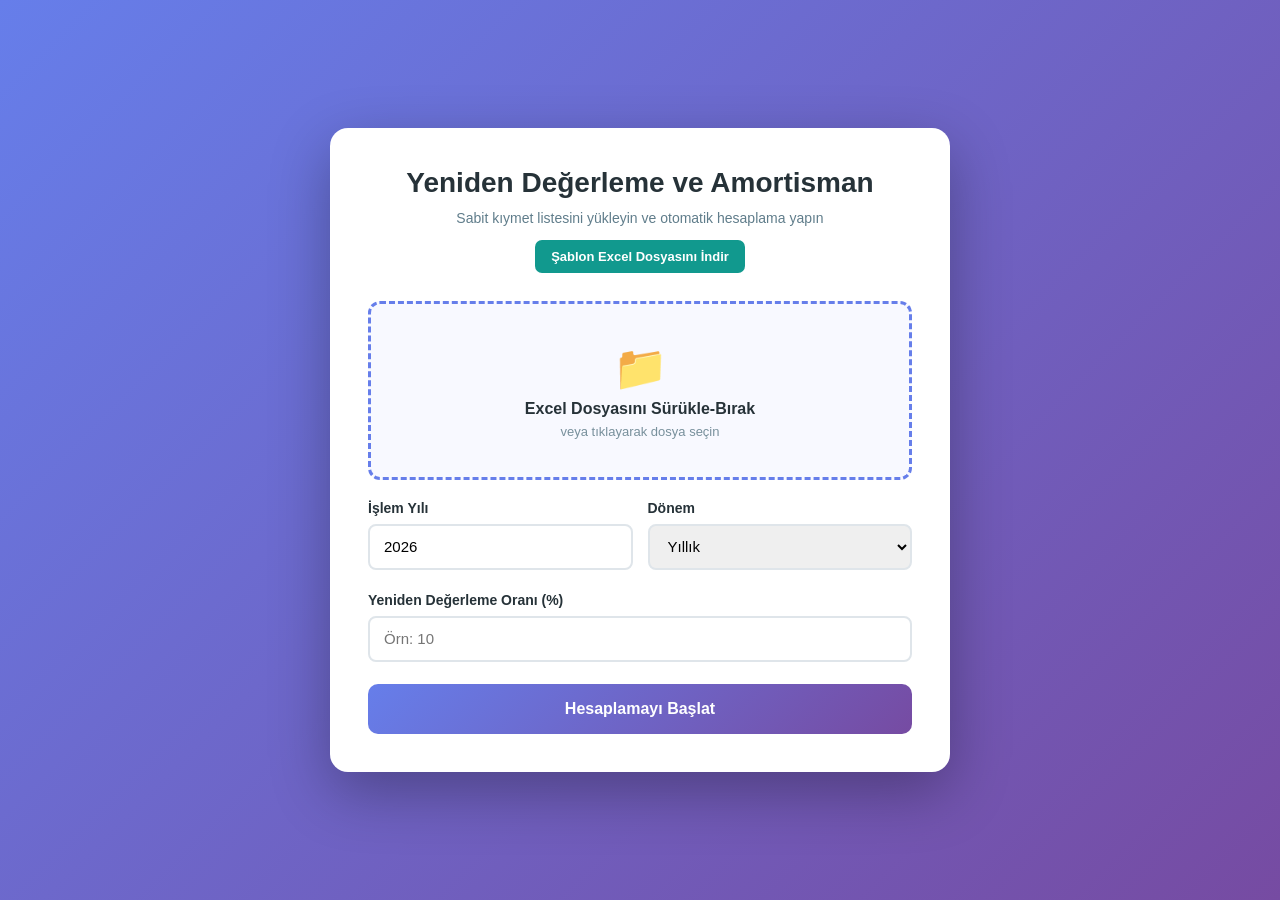
<file: docs/index.html>
<!DOCTYPE html>
<html lang="tr">
<head>
    <meta charset="UTF-8">
    <meta name="viewport" content="width=device-width, initial-scale=1.0">
    <title>Yeniden Değerleme ve Amortisman</title>
    <script src="vendor/xlsx.full.min.js"></script>
    <style>
        * { box-sizing: border-box; margin: 0; padding: 0; }
        body {
            min-height: 100vh;
            display: flex;
            justify-content: center;
            align-items: center;
            padding: 20px;
            background: linear-gradient(135deg, #667eea 0%, #764ba2 100%);
            color: #263238;
            font-family: "Segoe UI", Tahoma, Geneva, Verdana, sans-serif;
        }
        .container {
            width: 100%;
            max-width: 620px;
            padding: 38px;
            background: #ffffff;
            border-radius: 18px;
            box-shadow: 0 20px 60px rgba(0, 0, 0, 0.3);
        }
        .header { text-align: center; margin-bottom: 28px; }
        .header h1 { color: #263238; font-size: 28px; line-height: 1.2; margin-bottom: 10px; }
        .header p { color: #607d8b; font-size: 14px; }
        .template-link {
            display: inline-block;
            margin-top: 14px;
            padding: 9px 16px;
            background: #11998e;
            color: #ffffff;
            text-decoration: none;
            border: 0;
            border-radius: 7px;
            font-size: 13px;
            font-weight: 700;
            cursor: pointer;
        }
        .upload-area {
            display: flex;
            flex-direction: column;
            align-items: center;
            gap: 6px;
            border: 3px dashed #667eea;
            border-radius: 12px;
            padding: 38px 20px;
            text-align: center;
            cursor: pointer;
            background: #f8f9ff;
            margin-bottom: 20px;
        }
        .upload-area:hover, .upload-area.dragover { background: #eef1ff; border-color: #5568d3; }
        .upload-icon { font-size: 44px; }
        .upload-text { color: #263238; font-size: 16px; font-weight: 700; }
        .upload-subtext { color: #78909c; font-size: 13px; }
        input[type="file"] { display: none; }
        .file-info {
            display: none;
            background: #e8f5e9;
            color: #2e7d32;
            padding: 12px 14px;
            border-radius: 8px;
            margin-bottom: 22px;
            font-size: 14px;
        }
        .file-info.show { display: flex; gap: 6px; flex-wrap: wrap; }
        .grid { display: grid; grid-template-columns: 1fr 1fr; gap: 15px; }
        .form-group { display: block; margin-bottom: 22px; }
        .form-group span {
            display: block;
            color: #263238;
            font-size: 14px;
            font-weight: 700;
            margin-bottom: 8px;
        }
        .form-group input, .form-group select {
            width: 100%;
            min-height: 46px;
            padding: 11px 14px;
            border: 2px solid #dfe5ea;
            border-radius: 8px;
            font-size: 15px;
        }
        .btn {
            width: 100%;
            min-height: 50px;
            padding: 14px;
            border: 0;
            border-radius: 10px;
            color: #ffffff;
            background: linear-gradient(135deg, #667eea 0%, #764ba2 100%);
            font-size: 16px;
            font-weight: 800;
            cursor: pointer;
        }
        .result, .error { display: none; }
        .error.show {
            display: block;
            margin-top: 18px;
            padding: 14px;
            border-radius: 8px;
            background: #ffebee;
            color: #b71c1c;
            font-size: 14px;
        }
        .result.show {
            display: block;
            margin-top: 22px;
            padding: 20px;
            border-radius: 10px;
            background: #e3f2fd;
        }
        .result h2 { color: #1565c0; font-size: 18px; margin-bottom: 14px; }
        .result-item {
            display: flex;
            justify-content: space-between;
            gap: 12px;
            background: #ffffff;
            padding: 11px 14px;
            border-radius: 7px;
            margin-bottom: 8px;
            font-size: 14px;
        }
        @media (max-width: 620px) {
            body { align-items: flex-start; }
            .container { padding: 26px; }
            .header h1 { font-size: 23px; }
            .grid { grid-template-columns: 1fr; gap: 0; }
        }
    </style>
</head>
<body>
    <main class="container">
        <header class="header">
            <h1>Yeniden Değerleme ve Amortisman</h1>
            <p>Sabit kıymet listesini yükleyin ve otomatik hesaplama yapın</p>
            <button class="template-link" id="templateBtn">Şablon Excel Dosyasını İndir</button>
        </header>

        <form id="calculationForm">
            <label class="upload-area" id="uploadArea" for="excelFile">
                <span class="upload-icon">📁</span>
                <span class="upload-text">Excel Dosyasını Sürükle-Bırak</span>
                <span class="upload-subtext">veya tıklayarak dosya seçin</span>
                <input type="file" id="excelFile" name="excel_file" accept=".xlsx,.xlsm" required>
            </label>

            <div class="file-info" id="fileInfo">
                <span>Seçilen dosya:</span>
                <strong id="fileName"></strong>
            </div>

            <div class="grid">
                <label class="form-group" for="islemYili">
                    <span>İşlem Yılı</span>
                    <input type="number" id="islemYili" name="islem_yili" min="2000" max="2100" value="2026" required>
                </label>

                <label class="form-group" for="donem">
                    <span>Dönem</span>
                    <select id="donem" name="donem" required>
                        <option value="1">1. Dönem (3 Aylık)</option>
                        <option value="2">2. Dönem (6 Aylık)</option>
                        <option value="3">3. Dönem (9 Aylık)</option>
                        <option value="4" selected>Yıllık</option>
                    </select>
                </label>
            </div>

            <label class="form-group" for="ydOrani">
                <span>Yeniden Değerleme Oranı (%)</span>
                <input type="text" id="ydOrani" name="yd_orani" placeholder="Örn: 10" required>
            </label>

            <button type="submit" class="btn" id="submitBtn">Hesaplamayı Başlat</button>
        </form>

        <section class="error" id="error"></section>

        <section class="result" id="result">
            <h2>İşlem başarıyla tamamlandı</h2>
            <div class="result-item"><span>İşlenen Sabit Kıymet</span><strong id="sabitKiymetSayisi">-</strong></div>
            <div class="result-item"><span>YD Fiş Sayısı</span><strong id="ydFisSayisi">-</strong></div>
            <div class="result-item"><span>Amortisman Fiş Sayısı</span><strong id="amortismanFisSayisi">-</strong></div>
        </section>
    </main>

    <script>
        const headers = ["sabit kıymet", "sabit kıymet açıklama", "aktife giriş tarihi", "amortisman oranı", "amortisman yöntemi", "defter son değeri", "defter birikmiş amort", "defter net değeri"];
        const moneyFormat = "#,##0.00";

        const uploadArea = document.getElementById("uploadArea");
        const fileInput = document.getElementById("excelFile");
        const fileInfo = document.getElementById("fileInfo");
        const fileName = document.getElementById("fileName");
        const form = document.getElementById("calculationForm");
        const result = document.getElementById("result");
        const error = document.getElementById("error");

        document.getElementById("templateBtn").addEventListener("click", downloadTemplate);
        uploadArea.addEventListener("dragover", (event) => { event.preventDefault(); uploadArea.classList.add("dragover"); });
        uploadArea.addEventListener("dragleave", () => uploadArea.classList.remove("dragover"));
        uploadArea.addEventListener("drop", (event) => {
            event.preventDefault();
            uploadArea.classList.remove("dragover");
            if (event.dataTransfer.files.length > 0) {
                fileInput.files = event.dataTransfer.files;
                showFileName(event.dataTransfer.files[0].name);
            }
        });
        fileInput.addEventListener("change", (event) => {
            if (event.target.files.length > 0) showFileName(event.target.files[0].name);
        });
        form.addEventListener("submit", async (event) => {
            event.preventDefault();
            hideMessages();
            try {
                const file = fileInput.files[0];
                if (!file) throw new Error("Excel dosyası seçilmedi.");
                const islemYili = Number(document.getElementById("islemYili").value);
                const donem = Number(document.getElementById("donem").value);
                const ydOrani = parseNumber(document.getElementById("ydOrani").value);
                const assets = await readAssets(file);
                const rows = calculateAssets(assets, islemYili, donem, ydOrani);
                const summary = createResultWorkbook(rows, islemYili, donem, ydOrani);
                document.getElementById("sabitKiymetSayisi").textContent = `${summary.assetCount} adet`;
                document.getElementById("ydFisSayisi").textContent = `${summary.ydVoucherCount} adet`;
                document.getElementById("amortismanFisSayisi").textContent = `${summary.depreciationVoucherCount} adet`;
                result.classList.add("show");
            } catch (err) {
                error.textContent = err.message || String(err);
                error.classList.add("show");
            }
        });

        function showFileName(name) {
            fileName.textContent = name;
            fileInfo.classList.add("show");
        }

        function hideMessages() {
            result.classList.remove("show");
            error.classList.remove("show");
        }

        function downloadTemplate() {
            const wb = XLSX.utils.book_new();
            const data = [
                headers,
                [252, "Fabrika Binası", "01.01.2020", 0.02, "Normal", 12000000, 1440000, { f: "F2-G2" }],
                [253, "CNC Makinesi", "15.03.2021", 0.20, "Hızlı", 3500000, 2450000, { f: "F3-G3" }],
                [253, "Paketleme Hattı", "10.07.2023", 0.10, "Normal", 2800000, 560000, { f: "F4-G4" }],
                [254, "BMW Araç", "01.11.2022", 0.20, "Normal", 2000000, 1400000, { f: "F5-G5" }],
                [254, "Mercedes Araç", "01.04.2026", 0.20, "Normal", 1200000, 0, { f: "F6-G6" }],
                [255, "Ofis Mobilyaları", "01.01.2022", 0.20, "Hızlı", 500000, 400000, { f: "F7-G7" }],
                [255, "Bilgisayar Donanımı", "05.05.2024", 0.25, "Hızlı", 750000, 375000, { f: "F8-G8" }],
                [264, "Özel Maliyet", "01.09.2023", 0.20, "Normal", 1500000, 450000, { f: "F9-G9" }],
                [267, "Diğer Maddi Olmayan Hak", "01.02.2024", 0.10, "Hızlı", 900000, 180000, { f: "F10-G10" }],
                [267, "Diğer Duran Varlık", "01.12.2025", 0.20, "Normal", 650000, 65000, { f: "F11-G11" }],
            ];
            const ws = XLSX.utils.aoa_to_sheet(data);
            styleTemplateSheet(ws);
            XLSX.utils.book_append_sheet(wb, ws, "Şablon");
            XLSX.writeFile(wb, "SABLON_SABIT_KIYMET_LISTESI.xlsx", { cellStyles: true });
        }

        async function readAssets(file) {
            const buffer = await file.arrayBuffer();
            const wb = XLSX.read(buffer, { type: "array", cellDates: true });
            const ws = wb.Sheets[wb.SheetNames[0]];
            const rows = XLSX.utils.sheet_to_json(ws, { header: 1, raw: true, defval: "" });
            if (!rows.length) throw new Error("Excel dosyasında veri bulunamadı.");
            const headerRowIndex = detectHeaderRow(rows);
            const mapping = buildMapping(rows[headerRowIndex]);
            for (const field of ["name", "date", "cost"]) {
                if (mapping[field] === undefined) throw new Error("Zorunlu kolonlar bulunamadı.");
            }
            if (mapping.life === undefined && mapping.rate === undefined) throw new Error("Amortisman oranı veya faydalı ömür bulunamadı.");
            const assets = [];
            for (const row of rows.slice(headerRowIndex + 1)) {
                const asset = parseAsset(row, mapping);
                if (asset) assets.push(asset);
            }
            if (!assets.length) throw new Error("Hesaplanacak geçerli sabit kıymet satırı bulunamadı.");
            return assets;
        }

        function detectHeaderRow(rows) {
            let bestIndex = 0;
            let bestScore = -1;
            rows.slice(0, 10).forEach((row, index) => {
                const mapping = buildMapping(row);
                const score = Object.keys(mapping).length;
                if (score > bestScore) {
                    bestScore = score;
                    bestIndex = index;
                }
            });
            return bestIndex;
        }

        function buildMapping(row) {
            const aliases = {
                code: ["sabit kiymet", "kiymet no", "demirbas no", "no"],
                name: ["sabit kiymet aciklama", "kiymet adi", "aciklama", "cinsi"],
                date: ["aktife giris tarihi", "giris tarihi", "edinim tarihi", "tarih"],
                rate: ["amortisman orani", "oran"],
                method: ["amortisman yontemi", "yontem"],
                cost: ["defter son degeri", "maliyet", "bedel", "tutar"],
                accumulated: ["defter birikmis amort", "birikmis amortisman"],
                net: ["defter net degeri", "net deger"],
                life: ["faydali omur", "omur", "sure"],
                passenger: ["binek oto", "binek"],
            };
            const normalized = row.map(normalize);
            const mapping = {};
            for (const [field, names] of Object.entries(aliases)) {
                const index = normalized.findIndex((value) => names.some((name) => value === name || value.includes(name)));
                if (index >= 0) mapping[field] = index;
            }
            return mapping;
        }

        function parseAsset(row, mapping) {
            const get = (field) => mapping[field] === undefined ? "" : row[mapping[field]];
            const name = String(get("name") || "").trim();
            const date = parseDate(get("date"));
            const cost = parseNumber(get("cost"));
            const rate = parseRate(get("rate"));
            let life = parseNumber(get("life"));
            if (!life && rate) life = Math.max(Math.round(1 / rate), 1);
            if (!name || !date || !cost || !life) return null;
            const accumulated = parseNumber(get("accumulated")) || 0;
            const net = parseNumber(get("net")) || cost - accumulated;
            const code = String(get("code") || "SK").trim();
            return {
                code,
                name,
                account: code,
                date,
                cost,
                accumulated,
                net,
                rate: rate || 1 / life,
                life,
                method: parseMethod(get("method")),
                passenger: parsePassenger(get("passenger"), code, name),
            };
        }

        function calculateAssets(assets, year, period, ydRate) {
            const periodMonths = { 1: 3, 2: 6, 3: 9, 4: 12 }[period] || 12;
            const factor = ydRate / 100;
            return assets.map((asset) => {
                const startYear = asset.date.getFullYear();
                const lastYear = startYear + asset.life - 1;
                const eligible = startYear < year && asset.net > 0 && year <= lastYear;
                const assetFactor = eligible ? factor : 0;
                const activeMonths = activeMonthsFor(asset, year, periodMonths);
                const revaluedCost = asset.cost * (1 + assetFactor);
                const revaluedAccumulated = asset.accumulated * (1 + assetFactor);
                const revaluedNet = revaluedCost - revaluedAccumulated;
                const annualAmount = activeMonths === 0 ? 0 : calculateAnnualDepreciation(asset, revaluedCost, revaluedNet);
                const periodDepreciation = annualAmount * activeMonths / 12;
                const status = activeMonths === 0 ? "Amortisman hakkı yok" : assetStatus(asset, year);
                return {
                    asset,
                    ydRate: eligible ? ydRate : 0,
                    revaluedCost,
                    revaluedAccumulated,
                    revaluedNet,
                    assetIncrease: asset.cost * assetFactor,
                    accumulatedIncrease: asset.accumulated * assetFactor,
                    fundIncrease: asset.net * assetFactor,
                    annualDepreciation: annualAmount,
                    periodDepreciation,
                    status,
                };
            });
        }

        function activeMonthsFor(asset, year, periodMonths) {
            const startYear = asset.date.getFullYear();
            if (startYear > year) return 0;
            if (startYear < year) return year > startYear + asset.life - 1 ? 0 : periodMonths;
            const month = asset.date.getMonth() + 1;
            if (month > periodMonths) return 0;
            return asset.passenger ? periodMonths - month + 1 : periodMonths;
        }

        function calculateAnnualDepreciation(asset, cost, net) {
            if (net <= 0) return 0;
            if (asset.method === "Azalan") return Math.min(net * asset.rate * 2, cost * 0.5);
            return cost * asset.rate;
        }

        function assetStatus(asset, year) {
            const startYear = asset.date.getFullYear();
            const lastYear = startYear + asset.life - 1;
            if (year > lastYear) return "Amortisman hakkı yok";
            if (asset.passenger) {
                if (year === lastYear) return "Son yıl dikkat";
                if (year === startYear) return "Binek ilk yıl kıst";
                return "";
            }
            return year === lastYear ? "Son yıl" : "";
        }

        function createResultWorkbook(rows, year, period, ydRate) {
            const wb = XLSX.utils.book_new();
            const summary = createMainSheet(rows, year, period, ydRate);
            const vouchers = createVoucherSheet(rows);
            XLSX.utils.book_append_sheet(wb, summary, "YD ve Amortisman");
            XLSX.utils.book_append_sheet(wb, vouchers.sheet, "Muhasebe Fişleri");
            const filename = `YD_Amortisman_Sonuc_${year}_${periodLabel(period).replaceAll(" ", "_")}_${timestamp()}.xlsx`;
            XLSX.writeFile(wb, filename, { cellStyles: true });
            return {
                assetCount: rows.length,
                ydVoucherCount: vouchers.ydCount,
                depreciationVoucherCount: vouchers.depCount,
            };
        }

        function createMainSheet(rows, year, period, ydRate) {
            const data = [
                ["YENİDEN DEĞERLEME VE AMORTİSMAN TABLOSU"],
                [`İşlem Yılı: ${year}`],
                [`Dönem: ${periodLabel(period)}`],
                [`YD Oranı: %${Number(ydRate).toFixed(4)}`],
                [],
                ["Sabit Kıymet", "Açıklama", "Aktif Giriş Tarihi", "Amort. Oranı", "Amort. Yöntemi", "Defter Son Değeri", "Defter Birikmiş Amort.", "Defter Net Değeri", "", "YD Oranı", "YD Sabit Kıymet", "YD Birikmiş Amort.", "YD Net Değer", "", "YD Yıllık Amortisman", "YD Dönem Amortismanı", "Durum"],
            ];
            rows.forEach(({ asset, ydRate, revaluedCost, revaluedAccumulated, revaluedNet, annualDepreciation, periodDepreciation, status }) => {
                data.push([asset.code, asset.name, formatDate(asset.date), asset.rate, asset.method === "Azalan" ? "Hızlı" : "Normal", asset.cost, asset.accumulated, asset.net, "", ydRate / 100, revaluedCost, revaluedAccumulated, revaluedNet, "", annualDepreciation, periodDepreciation, status]);
            });
            const totalRow = data.length + 1;
            data.push(["", "TOPLAM", "", "", "", { f: `SUM(F7:F${totalRow - 1})` }, { f: `SUM(G7:G${totalRow - 1})` }, { f: `SUM(H7:H${totalRow - 1})` }, "", "", { f: `SUM(K7:K${totalRow - 1})` }, { f: `SUM(L7:L${totalRow - 1})` }, { f: `SUM(M7:M${totalRow - 1})` }, "", { f: `SUM(O7:O${totalRow - 1})` }, { f: `SUM(P7:P${totalRow - 1})` }, ""]);
            const ws = XLSX.utils.aoa_to_sheet(data);
            ws["!merges"] = [{ s: { r: 0, c: 0 }, e: { r: 0, c: 16 } }];
            ws["!cols"] = [12, 20, 15, 12, 15, 18, 18, 18, 2, 12, 18, 18, 18, 2, 18, 18, 18].map((wch) => ({ wch }));
            applyResultFormats(ws, data.length);
            return ws;
        }

        function createVoucherSheet(rows) {
            const ydGroups = {};
            const depGroups = {};
            rows.forEach((row) => {
                const code = String(row.asset.account);
                if (row.fundIncrease > 0) {
                    ydGroups[code] ||= { assetIncrease: 0, accumulatedIncrease: 0, fundIncrease: 0 };
                    ydGroups[code].assetIncrease += row.assetIncrease;
                    ydGroups[code].accumulatedIncrease += row.accumulatedIncrease;
                    ydGroups[code].fundIncrease += row.fundIncrease;
                }
                if (row.periodDepreciation > 0) depGroups[code] = (depGroups[code] || 0) + row.periodDepreciation;
            });
            const data = [["MUHASEBE FİŞLERİ"], [], ["YENİDEN DEĞERLEME FİŞLERİ"]];
            Object.entries(ydGroups).forEach(([code, total]) => {
                data.push([`Yeniden Değerleme - ${code}`], ["Hesap Kodu", "Hesap Adı", "Borç", "Alacak"], [Number(code) || code, "", total.assetIncrease, ""], [257, "", "", total.accumulatedIncrease], [522, "", "", total.fundIncrease], []);
            });
            data.push([], ["AMORTİSMAN FİŞLERİ"]);
            Object.entries(depGroups).forEach(([code, amount]) => {
                data.push([`Dönem Amortismanı - ${code}`], ["Hesap Kodu", "Hesap Adı", "Borç", "Alacak"], [770, "", amount, ""], [257, "", "", amount], []);
            });
            const ws = XLSX.utils.aoa_to_sheet(data);
            ws["!cols"] = [{ wch: 15 }, { wch: 30 }, { wch: 18 }, { wch: 18 }];
            applyVoucherFormats(ws, data.length);
            return { sheet: ws, ydCount: Object.keys(ydGroups).length, depCount: Object.keys(depGroups).length };
        }

        function styleTemplateSheet(ws) {
            ws["!cols"] = [14, 28, 18, 16, 18, 18, 20, 18].map((wch) => ({ wch }));
            const range = XLSX.utils.decode_range(ws["!ref"]);
            for (let r = range.s.r; r <= range.e.r; r++) {
                for (let c = range.s.c; c <= range.e.c; c++) {
                    const cell = ws[XLSX.utils.encode_cell({ r, c })];
                    if (!cell) continue;
                    cell.s = cell.s || {};
                    if (r === 0) cell.s = headerStyle();
                    else {
                        cell.s.fill = { fgColor: { rgb: "E7E6E6" } };
                        if (c === 2) {
                            cell.t = "s";
                            cell.z = "@";
                        }
                        if (c === 3) cell.z = "0.00%";
                        if ([5, 6, 7].includes(c)) cell.z = moneyFormat;
                    }
                }
            }
        }

        function applyResultFormats(ws, rowCount) {
            for (let c = 0; c <= 16; c++) {
                const header = ws[XLSX.utils.encode_cell({ r: 5, c })];
                if (header && header.v) header.s = headerStyle();
            }
            for (let r = 6; r < rowCount; r++) {
                [3, 9].forEach((c) => setFormat(ws, r, c, "0.00%"));
                [5, 6, 7, 10, 11, 12, 14, 15].forEach((c) => setFormat(ws, r, c, moneyFormat));
            }
        }

        function applyVoucherFormats(ws, rowCount) {
            for (let r = 0; r < rowCount; r++) {
                const first = ws[XLSX.utils.encode_cell({ r, c: 0 })];
                if (first && (first.v === "YENİDEN DEĞERLEME FİŞLERİ" || first.v === "AMORTİSMAN FİŞLERİ")) first.s = headerStyle();
                for (let c = 2; c <= 3; c++) setFormat(ws, r, c, moneyFormat);
            }
        }

        function setFormat(ws, r, c, z) {
            const cell = ws[XLSX.utils.encode_cell({ r, c })];
            if (cell) cell.z = z;
        }

        function headerStyle() {
            return {
                font: { bold: true, color: { rgb: "FFFFFF" } },
                fill: { fgColor: { rgb: "4472C4" } },
                alignment: { horizontal: "center", wrapText: true },
            };
        }

        function parseDate(value) {
            if (value instanceof Date) return value;
            if (typeof value === "number") {
                const parsed = XLSX.SSF.parse_date_code(value);
                return parsed ? new Date(parsed.y, parsed.m - 1, parsed.d) : null;
            }
            const text = String(value || "").trim();
            let match = text.match(/^(\d{1,2})[./-](\d{1,2})[./-](\d{2,4})$/);
            if (match) {
                const first = Number(match[1]);
                const second = Number(match[2]);
                const year = Number(match[3].length === 2 ? `20${match[3]}` : match[3]);
                if (first > 12) return new Date(year, second - 1, first);
                if (second > 12) return new Date(year, first - 1, second);
                return new Date(year, second - 1, first);
            }
            match = text.match(/^(\d{4})[./-](\d{1,2})[./-](\d{1,2})$/);
            if (match) return new Date(Number(match[1]), Number(match[2]) - 1, Number(match[3]));
            return null;
        }

        function parseNumber(value) {
            if (typeof value === "number") return value;
            const text = String(value || "").trim().replace(/\s/g, "");
            if (!text) return null;
            const normalized = text.includes(",") && text.includes(".") ? text.replaceAll(".", "").replace(",", ".") : text.replace(",", ".");
            const number = Number(normalized.replace("%", ""));
            return Number.isFinite(number) ? number : null;
        }

        function parseRate(value) {
            const number = parseNumber(value);
            if (!number) return 0;
            return number > 1 ? number / 100 : number;
        }

        function parseMethod(value) {
            const text = normalize(value);
            return text.includes("hizli") || text.includes("azal") ? "Azalan" : "Normal";
        }

        function parsePassenger(value, code, name) {
            const text = normalize(value);
            if (["e", "evet", "yes", "true", "1", "x"].includes(text)) return true;
            const description = normalize(name);
            return String(code).trim() === "254" || ["arac", "oto", "otomobil", "binek", "bmw", "mercedes", "audi"].some((word) => description.includes(word));
        }

        function parseRateInput(value) { return Number(String(value).replace(",", ".")); }
        function normalize(value) {
            return String(value || "").toLowerCase().trim()
                .replaceAll("ç", "c").replaceAll("ğ", "g").replaceAll("ı", "i").replaceAll("ö", "o").replaceAll("ş", "s").replaceAll("ü", "u")
                .replace(/[^a-z0-9]+/g, " ").replace(/\s+/g, " ").trim();
        }
        function periodLabel(period) { return ({ 1: "1. Dönem", 2: "2. Dönem", 3: "3. Dönem", 4: "Yillik" }[period] || "Yillik"); }
        function formatDate(date) { return `${String(date.getDate()).padStart(2, "0")}.${String(date.getMonth() + 1).padStart(2, "0")}.${date.getFullYear()}`; }
        function timestamp() {
            const d = new Date();
            return `${d.getFullYear()}${String(d.getMonth() + 1).padStart(2, "0")}${String(d.getDate()).padStart(2, "0")}_${String(d.getHours()).padStart(2, "0")}${String(d.getMinutes()).padStart(2, "0")}${String(d.getSeconds()).padStart(2, "0")}`;
        }
    </script>
</body>
</html>
</file>
